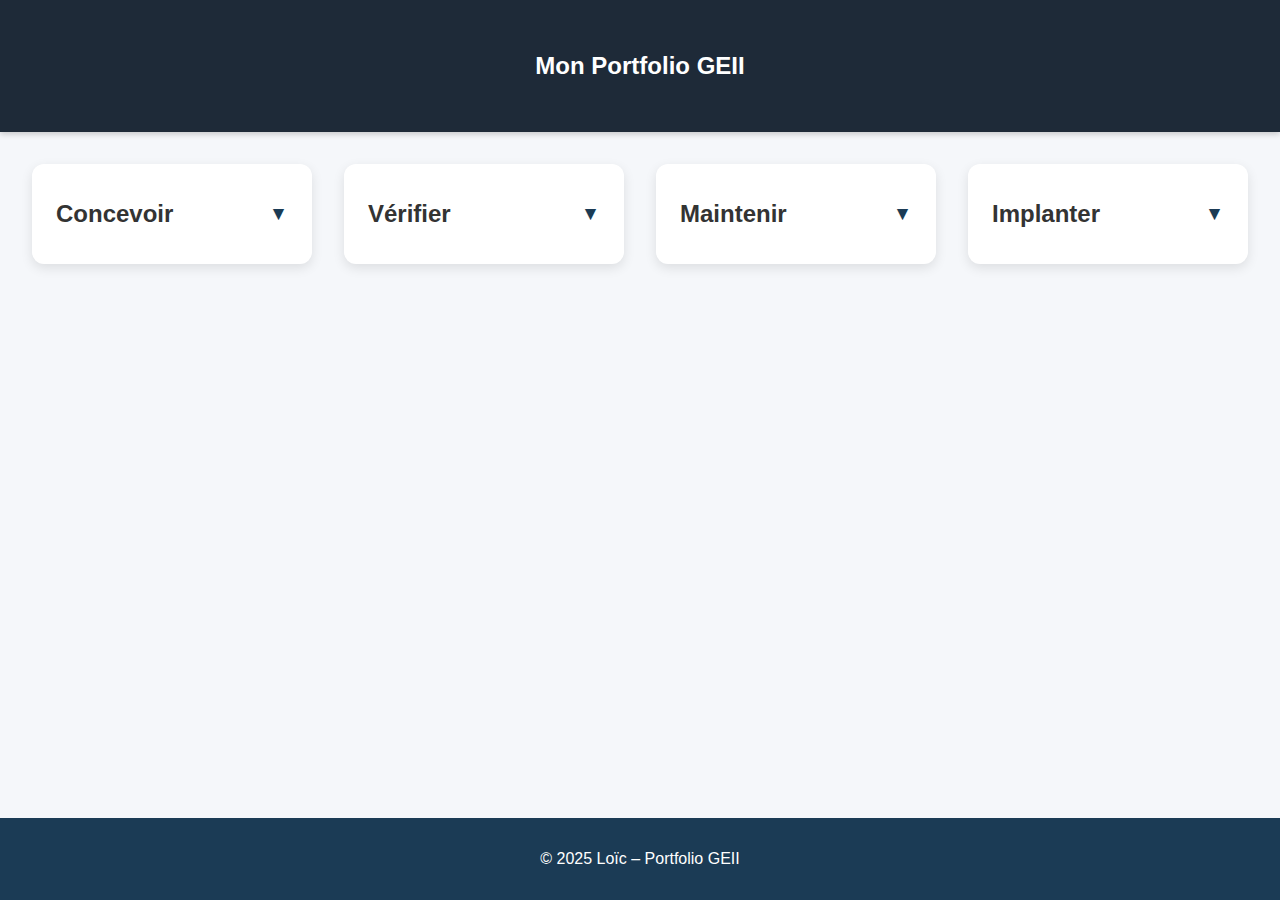
<file: index.html>
<!DOCTYPE html>
<html lang="fr">
<head>
  <meta charset="UTF-8" />
  <meta name="viewport" content="width=device-width, initial-scale=1.0"/>
  <title>Portfolio GEII – Loïc</title>
  <link rel="shortcut icon" href="illustration/logo.png" type="image/x-icon">
  <link rel="stylesheet" href="style.css" />
</head>
<body>
 
  <header class="main-header" id="mainHeader">
      <!-- Contenu central : navigation ou titre du site -->
      <div class="site-title">
        <h2>Mon Portfolio GEII</h2>
      </div>
    </div>
  </header>
  
  
  
  <main>
    <section class="grid">
      <a href="pages/concevoir.html" class="card">
        <div class="card-header">
          <h2>Concevoir</h2>
          <span class="arrow">▼</span>
        </div>
        <div class="content">
          <p>Conception de systèmes électroniques et informatiques embarqués.</p>
        </div>
      </a>

      <a href="pages/verifier.html" class="card">
        <div class="card-header">
          <h2>Vérifier</h2>
          <span class="arrow">▼</span>
        </div>
        <div class="content">
          <p>Test et validation de systèmes pour garantir leur bon fonctionnement.</p>
        </div>
      </a>

      <a href="pages/maintenir.html" class="card">
        <div class="card-header">
          <h2>Maintenir</h2>
          <span class="arrow">▼</span>
        </div>
        <div class="content">
          <p>Maintenance préventive et corrective de systèmes industriels.</p>
        </div>
      </a>

      <a href="pages/implanter.html" class="card">
        <div class="card-header">
          <h2>Implanter</h2>
          <span class="arrow">▼</span>
        </div>
        <div class="content">
          <p>Implantation et mise en service de solutions techniques sur site.</p>
        </div>
      </a>
    </section>
  </main>

  <footer>
    <p>&copy; 2025 Loïc – Portfolio GEII</p>
  </footer>

</body>

</html>
</file>
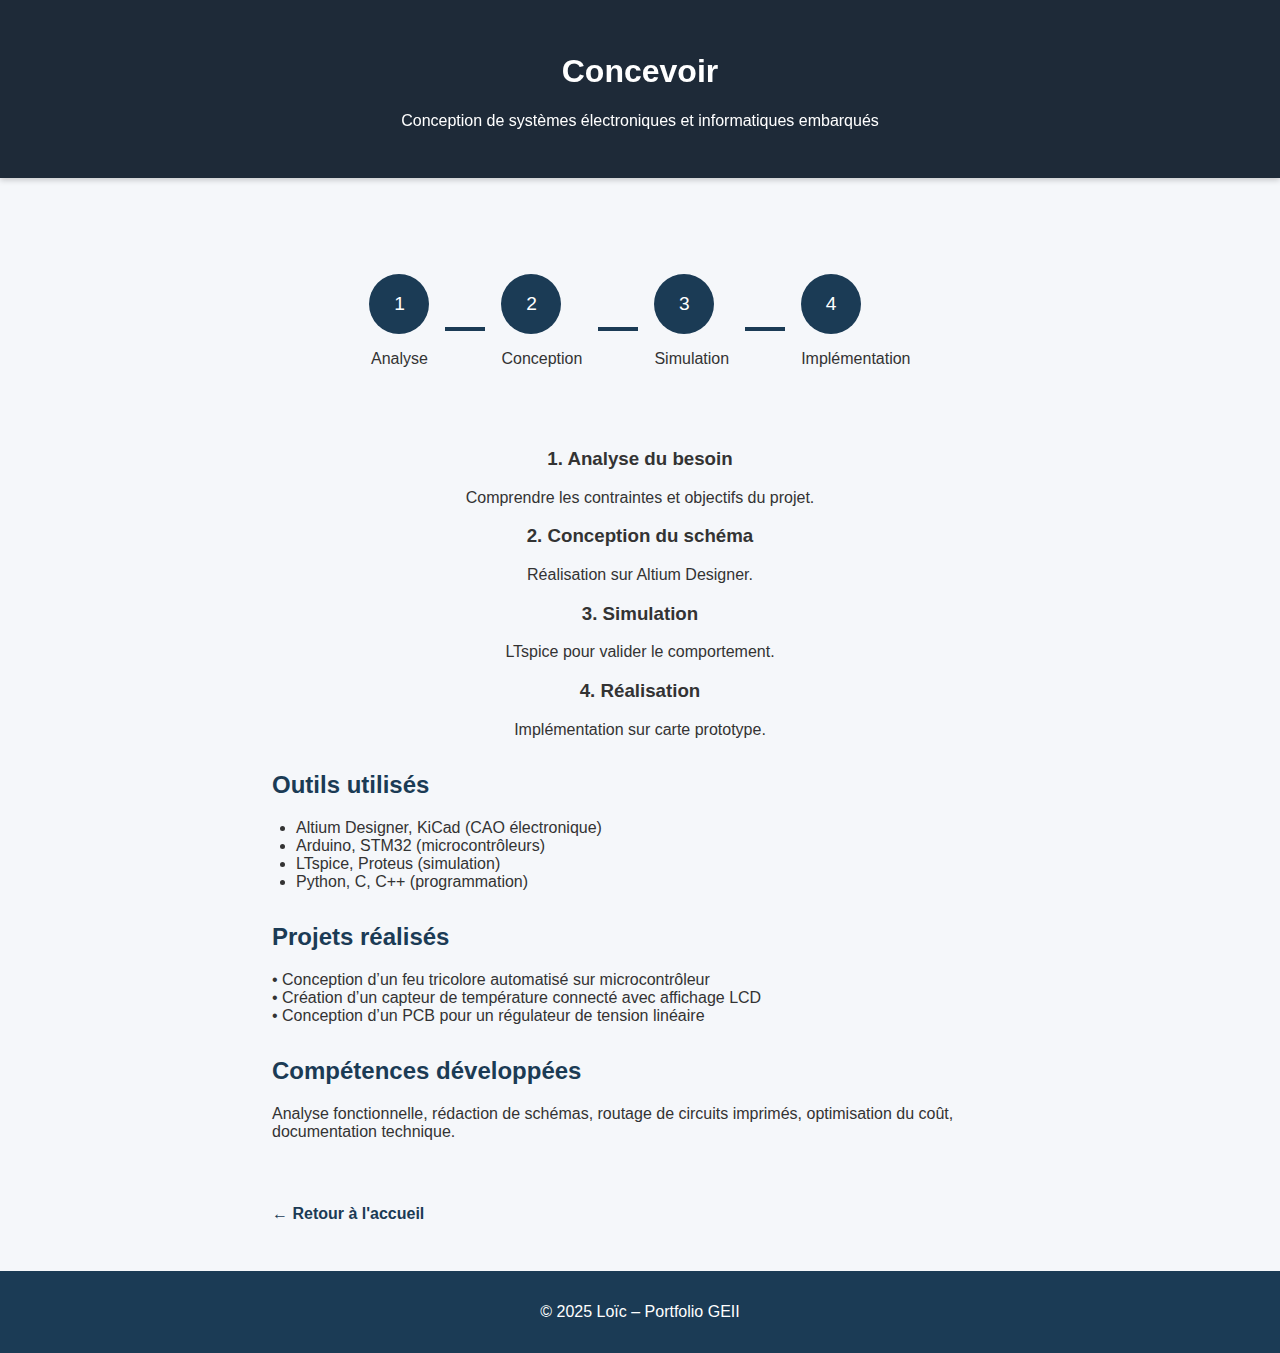
<file: pages/concevoir.html>
<!DOCTYPE html>
<html lang="fr">
<head>
  <meta charset="UTF-8" />
  <meta name="viewport" content="width=device-width, initial-scale=1.0"/>
  <title>Concevoir – Compétence GEII</title>
  <link rel="shortcut icon" href="../illustration/logo.png" type="image/x-icon">
  <link rel="stylesheet" href="../style.css" />
</head>
<body>

  <header>
    <h1>Concevoir</h1>
    <p>Conception de systèmes électroniques et informatiques embarqués</p>
  </header>

  <main class="page-content">
    <section class="process-diagram">
      <div class="step">
        <div class="circle">1</div>
        <p>Analyse</p>
      </div>
      <div class="line"></div>
      <div class="step">
        <div class="circle">2</div>
        <p>Conception</p>
      </div>
      <div class="line"></div>
      <div class="step">
        <div class="circle">3</div>
        <p>Simulation</p>
      </div>
      <div class="line"></div>
      <div class="step">
        <div class="circle">4</div>
        <p>Implémentation</p>
      </div>
    </section>

    
    <section class="timeline">
      <div class="step">
        <h3>1. Analyse du besoin</h3>
        <p>Comprendre les contraintes et objectifs du projet.</p>
      </div>
      <div class="step">
        <h3>2. Conception du schéma</h3>
        <p>Réalisation sur Altium Designer.</p>
      </div>
      <div class="step">
        <h3>3. Simulation</h3>
        <p>LTspice pour valider le comportement.</p>
      </div>
      <div class="step">
        <h3>4. Réalisation</h3>
        <p>Implémentation sur carte prototype.</p>
      </div>
    </section>

    
    <section>
      <h2>Outils utilisés</h2>
      <ul>
        <li>Altium Designer, KiCad (CAO électronique)</li>
        <li>Arduino, STM32 (microcontrôleurs)</li>
        <li>LTspice, Proteus (simulation)</li>
        <li>Python, C, C++ (programmation)</li>
      </ul>
    </section>

    <section>
      <h2>Projets réalisés</h2>
      <p>
        • Conception d’un feu tricolore automatisé sur microcontrôleur<br>
        • Création d’un capteur de température connecté avec affichage LCD<br>
        • Conception d’un PCB pour un régulateur de tension linéaire
      </p>
    </section>

    <section>
      <h2>Compétences développées</h2>
      <p>Analyse fonctionnelle, rédaction de schémas, routage de circuits imprimés, optimisation du coût, documentation technique.</p>
    </section>

    <p><a href="../index.html" class="more-link">← Retour à l'accueil</a></p>
  </main>

  <footer>
    <p>&copy; 2025 Loïc – Portfolio GEII</p>
  </footer>

</body>
</html>
</file>
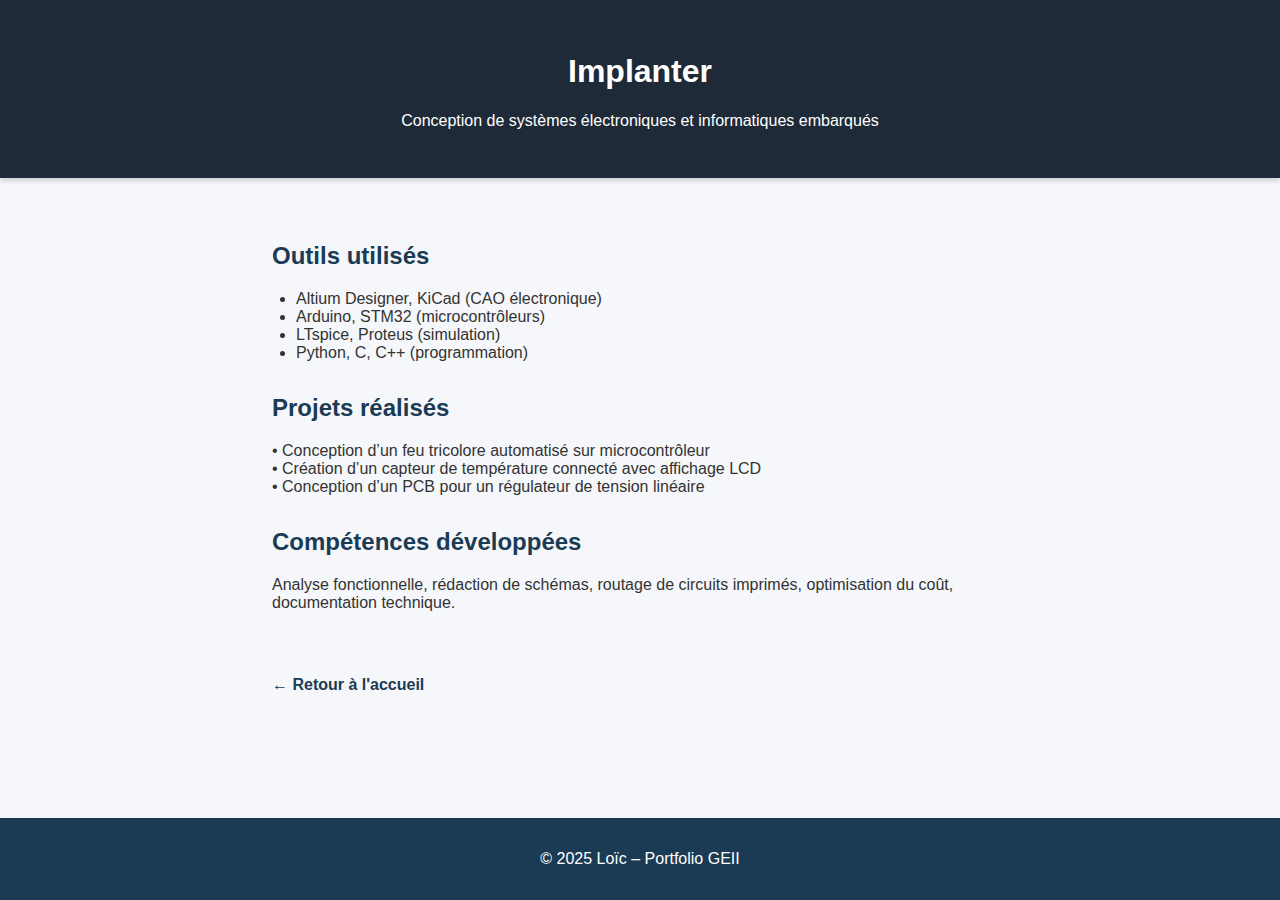
<file: pages/implanter.html>
<!DOCTYPE html>
<html lang="fr">
<head>
  <meta charset="UTF-8" />
  <meta name="viewport" content="width=device-width, initial-scale=1.0"/>
  <title>Implanter – Compétence GEII</title>
  <link rel="shortcut icon" href="../illustration/logo.png" type="image/x-icon">
  <link rel="stylesheet" href="../style.css" />
</head>
<body>

  <header>
    <h1>Implanter</h1>
    <p>Conception de systèmes électroniques et informatiques embarqués</p>
  </header>

  <main class="page-content">
    <section>
      <h2>Outils utilisés</h2>
      <ul>
        <li>Altium Designer, KiCad (CAO électronique)</li>
        <li>Arduino, STM32 (microcontrôleurs)</li>
        <li>LTspice, Proteus (simulation)</li>
        <li>Python, C, C++ (programmation)</li>
      </ul>
    </section>

    <section>
      <h2>Projets réalisés</h2>
      <p>
        • Conception d’un feu tricolore automatisé sur microcontrôleur<br>
        • Création d’un capteur de température connecté avec affichage LCD<br>
        • Conception d’un PCB pour un régulateur de tension linéaire
      </p>
    </section>

    <section>
      <h2>Compétences développées</h2>
      <p>Analyse fonctionnelle, rédaction de schémas, routage de circuits imprimés, optimisation du coût, documentation technique.</p>
    </section>

    <p><a href="../index.html" class="more-link">← Retour à l'accueil</a></p>
  </main>

  <footer>
    <p>&copy; 2025 Loïc – Portfolio GEII</p>
  </footer>

</body>
</html>
</file>
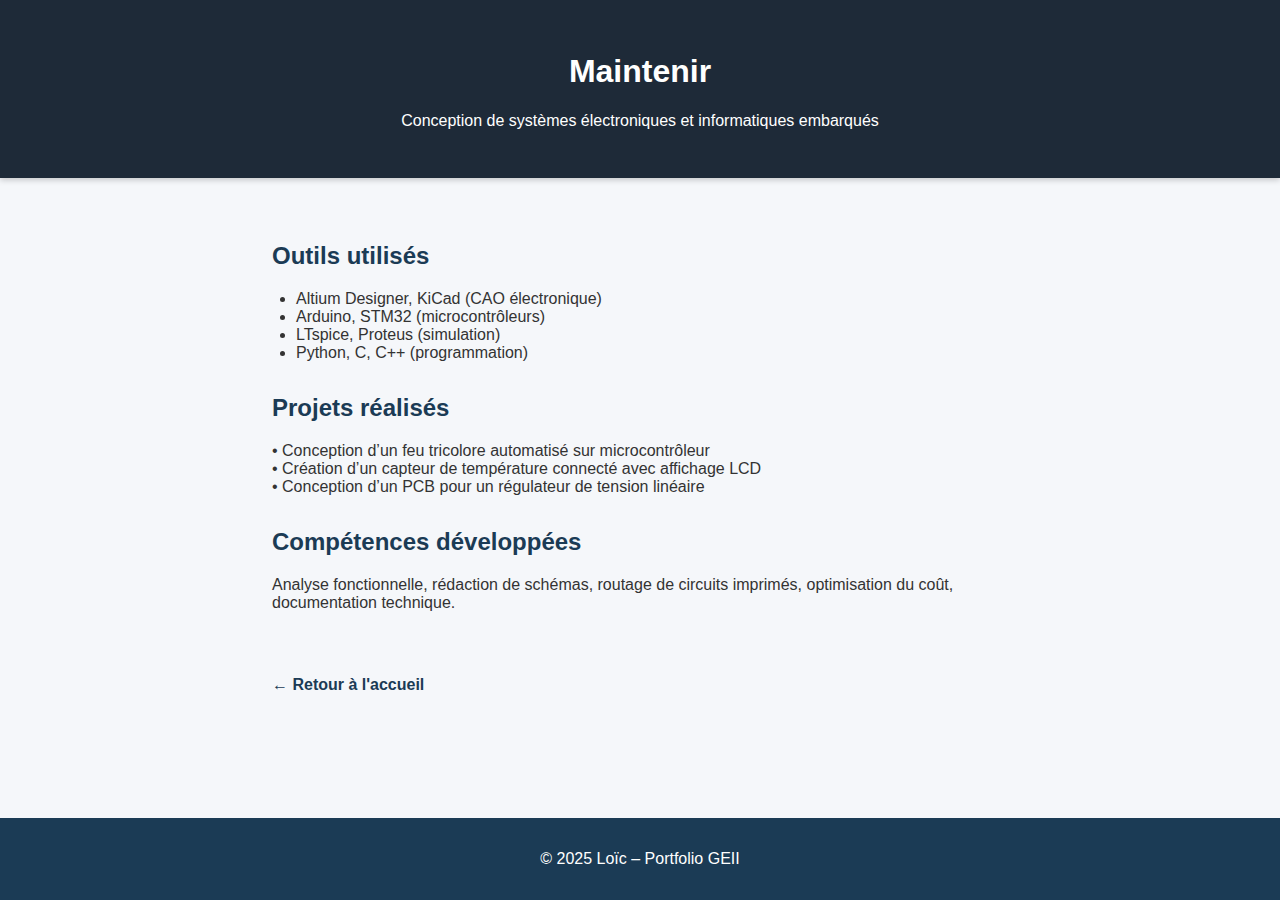
<file: pages/maintenir.html>
<!DOCTYPE html>
<html lang="fr">
<head>
  <meta charset="UTF-8" />
  <meta name="viewport" content="width=device-width, initial-scale=1.0"/>
  <title>Maintenir – Compétence GEII</title>
  <link rel="shortcut icon" href="../illustration/logo.png" type="image/x-icon">
  <link rel="stylesheet" href="../style.css" />
</head>
<body>

  <header>
    <h1>Maintenir</h1>
    <p>Conception de systèmes électroniques et informatiques embarqués</p>
  </header>

  <main class="page-content">
    <section>
      <h2>Outils utilisés</h2>
      <ul>
        <li>Altium Designer, KiCad (CAO électronique)</li>
        <li>Arduino, STM32 (microcontrôleurs)</li>
        <li>LTspice, Proteus (simulation)</li>
        <li>Python, C, C++ (programmation)</li>
      </ul>
    </section>

    <section>
      <h2>Projets réalisés</h2>
      <p>
        • Conception d’un feu tricolore automatisé sur microcontrôleur<br>
        • Création d’un capteur de température connecté avec affichage LCD<br>
        • Conception d’un PCB pour un régulateur de tension linéaire
      </p>
    </section>

    <section>
      <h2>Compétences développées</h2>
      <p>Analyse fonctionnelle, rédaction de schémas, routage de circuits imprimés, optimisation du coût, documentation technique.</p>
    </section>

    <p><a href="../index.html" class="more-link">← Retour à l'accueil</a></p>
  </main>

  <footer>
    <p>&copy; 2025 Loïc – Portfolio GEII</p>
  </footer>

</body>
</html>
</file>
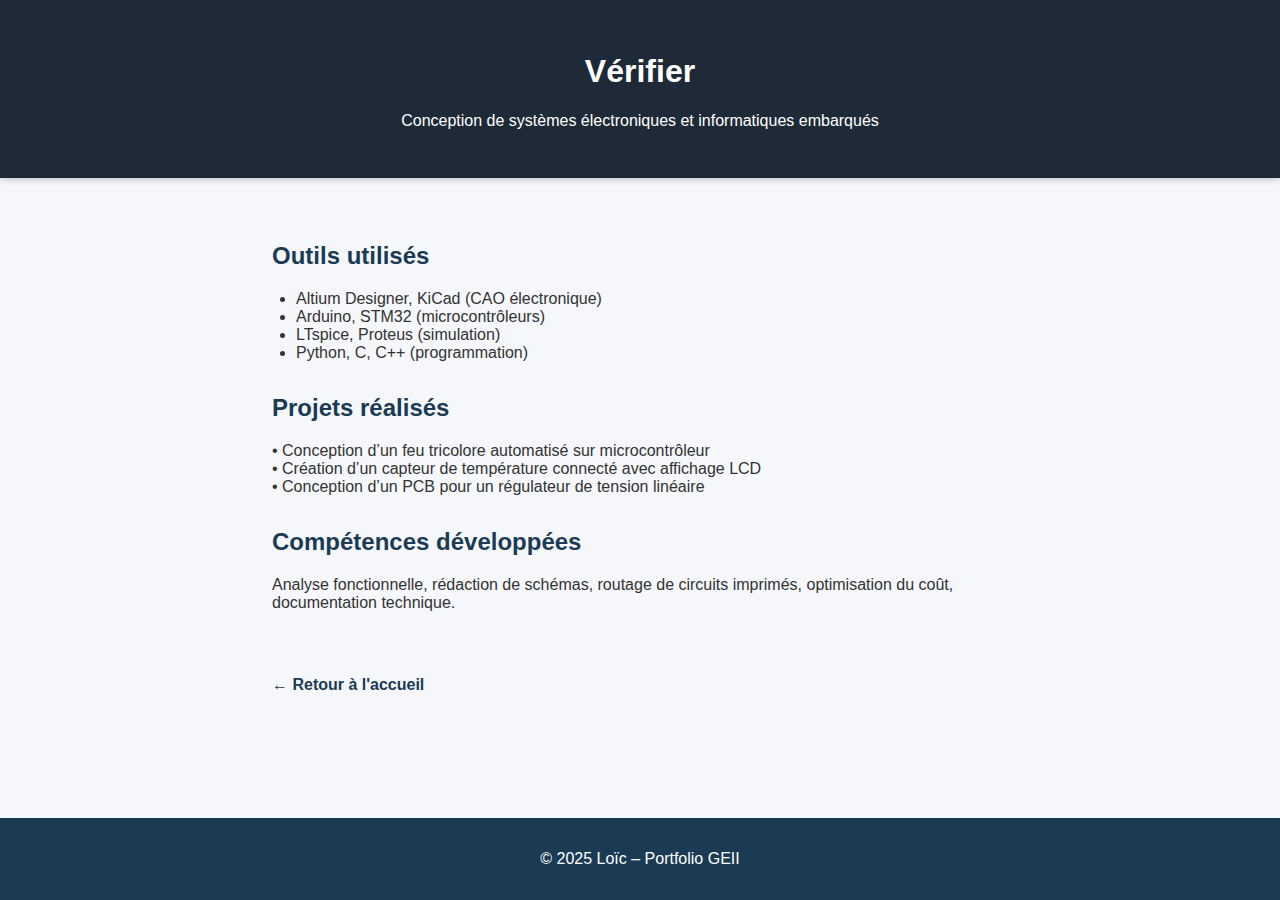
<file: pages/verifier.html>
<!DOCTYPE html>
<html lang="fr">
<head>
  <meta charset="UTF-8" />
  <meta name="viewport" content="width=device-width, initial-scale=1.0"/>
  <title>Vérifier – Compétence GEII</title>
  <link rel="shortcut icon" href="../illustration/logo.png" type="image/x-icon">
  <link rel="stylesheet" href="../style.css" />
</head>
<body>

  <header>
    <h1>Vérifier</h1>
    <p>Conception de systèmes électroniques et informatiques embarqués</p>
  </header>

  <main class="page-content">
    <section>
      <h2>Outils utilisés</h2>
      <ul>
        <li>Altium Designer, KiCad (CAO électronique)</li>
        <li>Arduino, STM32 (microcontrôleurs)</li>
        <li>LTspice, Proteus (simulation)</li>
        <li>Python, C, C++ (programmation)</li>
      </ul>
    </section>

    <section>
      <h2>Projets réalisés</h2>
      <p>
        • Conception d’un feu tricolore automatisé sur microcontrôleur<br>
        • Création d’un capteur de température connecté avec affichage LCD<br>
        • Conception d’un PCB pour un régulateur de tension linéaire
      </p>
    </section>

    <section>
      <h2>Compétences développées</h2>
      <p>Analyse fonctionnelle, rédaction de schémas, routage de circuits imprimés, optimisation du coût, documentation technique.</p>
    </section>

    <p><a href="../index.html" class="more-link">← Retour à l'accueil</a></p>
  </main>

  <footer>
    <p>&copy; 2025 Loïc – Portfolio GEII</p>
  </footer>

</body>
</html>
</file>
<file: style.css>
:root {
    --main-color: #1e2a38;
    --accent-color: #1b3b55;
    --bg-color: #f5f7fa;
    --card-bg: #ffffff;
    --card-shadow: 0 4px 12px rgba(0, 0, 0, 0.1);
    --text-color: #333;
  }
  
  * {
    box-sizing: border-box;
  }
  
  html, body {
    height: 100%;
    margin: 0;
    font-family: 'Segoe UI', sans-serif;
    background-color: var(--bg-color);
    color: var(--text-color);
  }
  
  body {
    display: flex;
    flex-direction: column;
    min-height: 100vh;
  }
  
  header {
    position: sticky;
    top: 0;
    background-color: var(--main-color);
    color: white;
    padding: 2rem;
    text-align: center;
    z-index: 10;
    box-shadow: 0 2px 6px rgba(0, 0, 0, 0.2);
  }
  
  main {
    flex: 1;
    padding: 2rem;
  }
  
  .grid {
    display: grid;
    grid-template-columns: repeat(auto-fit, minmax(280px, 1fr));
    gap: 2rem;
  }
  
  .card {
    background-color: var(--card-bg);
    border-radius: 12px;
    box-shadow: var(--card-shadow);
    transition: transform 0.3s ease, box-shadow 0.3s ease, max-height 0.4s ease;
    cursor: pointer;
    overflow: hidden;
    display: flex;
    flex-direction: column;
    text-decoration: none;
    color: inherit;
    max-height: 100px;
  }
  
  .card-header {
    display: flex;
    justify-content: space-between;
    align-items: center;
    padding: 1rem 1.5rem;
  }
  
  .arrow {
    transition: transform 0.3s ease;
    font-size: 1.2rem;
    color: var(--accent-color);
  }
  
  .content {
    opacity: 0;
    max-height: 0;
    transition: opacity 0.3s ease, max-height 0.3s ease;
    padding: 0 1.5rem;
  }
  
  .card:hover {
    transform: translateY(-2px);
    box-shadow: 0 6px 16px rgba(0, 0, 0, 0.15);
    max-height: 300px;
  }
  
  .card:hover .content {
    opacity: 1;
    max-height: 200px;
    padding-bottom: 1.5rem;
  }
  
  .card:hover .arrow {
    transform: rotate(180deg);
  }
  
  footer {
    background-color: var(--accent-color);
    color: white;
    text-align: center;
    padding: 1rem;
  }
  
  .page-content {
    max-width: 800px;
    margin: 2rem auto;
    padding: 0 2rem;
  }
  
  .page-content h2 {
    color: var(--accent-color);
    margin-top: 2rem;
  }
  
  .page-content ul {
    list-style-type: disc;
    padding-left: 1.5rem;
  }
  
  .page-content a.more-link {
    margin-top: 3rem;
    display: inline-block;
    color: var(--accent-color);
    text-decoration: none;
    font-weight: bold;
  }
  
  .page-content a.more-link:hover {
    color: #217dbb;
  }
  .presentation {
  background: linear-gradient(135deg, #e6f0ff, #ffffff);
  padding: 2rem 1rem;
  border-bottom: 2px solid #cdddee;
  transition: max-height 0.6s ease, opacity 0.6s ease, transform 0.6s ease;
  overflow: hidden;
}

.presentation.hide {
  max-height: 0;
  opacity: 0;
  transform: translateY(-30px);
  padding: 0 1rem;
}

.presentation-content {
  display: flex;
  align-items: center;
  flex-wrap: wrap;
  max-width: 1100px;
  margin: 0 auto;
  gap: 1.5rem;
}

.logo-entreprise {
  width: 100px;
  height: auto;
}

.infos {
  flex: 1;
  min-width: 240px;
}

.infos h2 {
  margin: 0 0 0.5rem;
  color: #1e2a38;
}

.infos p {
  margin: 0.3rem 0;
}





.process-diagram {
  display: flex;
  align-items: center;
  justify-content: center;
  flex-wrap: wrap;
  gap: 1rem;
  margin: 4rem auto;
}

.step {
  text-align: center;
}

.circle {
  width: 60px;
  height: 60px;
  border-radius: 50%;
  background-color: var(--accent-color);
  color: white;
  font-size: 1.2rem;
  line-height: 60px;
  margin-bottom: 0.5rem;
  transition: transform 0.3s ease, background-color 0.3s ease;
}

.circle:hover {
  transform: scale(1.2);
  background-color: #2c4e6c;
}

.line {
  height: 4px;
  width: 40px;
  background-color: var(--accent-color);
}
</file>
